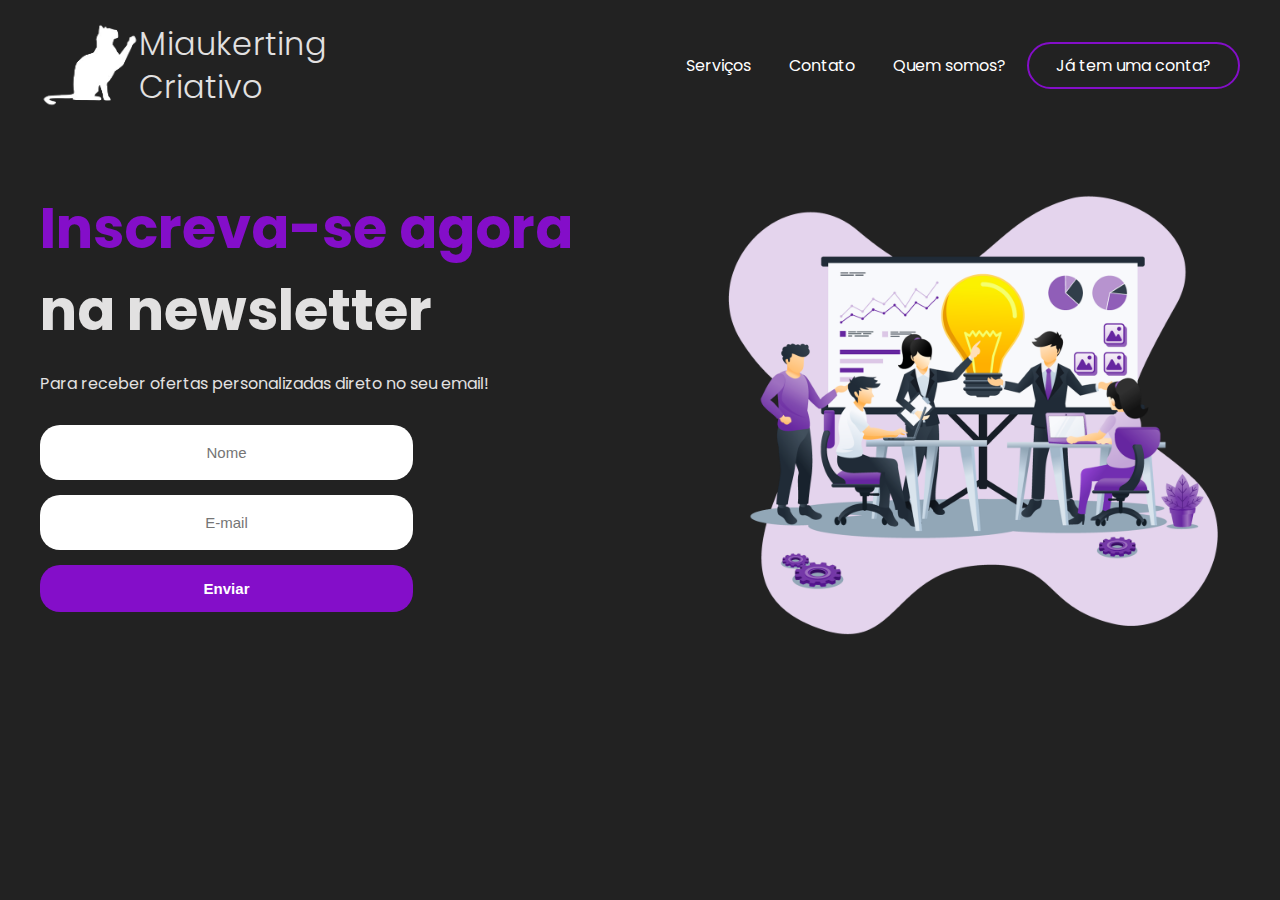
<file: index.html>
<!DOCTYPE html>
<html lang="en">
<head>
    <meta charset="UTF-8">
    <meta name="viewport" content="width=device-width, initial-scale=1.0">
    <title>Miuakerting Criativo</title>
    <link rel="preconnect" href="https://fonts.googleapis.com">
    <link rel="preconnect" href="https://fonts.gstatic.com" crossorigin>
    <link href="https://fonts.googleapis.com/css2?family=Poppins:ital,wght@0,100;0,200;0,300;0,400;0,500;0,600;0,700;0,800;0,900;1,100;1,200;1,300;1,400;1,500;1,600;1,700;1,800;1,900&display=swap" rel="stylesheet">

    <link rel="stylesheet" href="style.css">
    <link rel="stylesheet" href="media.css">
</head>

<body>
  <header>
    <div>
        <img id="cato" src="icon.png" alt="gato">
    </div>
    
    <div id="title">
        <h1>Miaukerting</h1>
        
        <h1>Criativo</h1>
    </div>

    
    <ul>
        <a href="servicos.html"><li>Serviços</li></a>
        <a href="contato.html"><li>Contato</li></a>
        <a href="qsomos.html"><li>Quem somos?</li></a>
        <a href="login.html" id="jatemcontabtn"> <li>Já tem uma conta?</li></a>
    </ul>
  </header>

  <main>
    <aside>
        <span id="newsletter"><h2>Inscreva-se agora</h2></span>
        <h2>na newsletter</h2>
        <p>
            Para receber ofertas personalizadas direto no seu email! 
        </p>
        <form >
            <input type="text" placeholder="Nome">
            <input type="email" placeholder="E-mail">
            <input type="submit" value="Enviar">
        </form>
    </aside>

    <article>
        <img id="conceito" src="concept.png" alt="conceito">
    </article>
  </main>
    
</body>
</html>
</file>
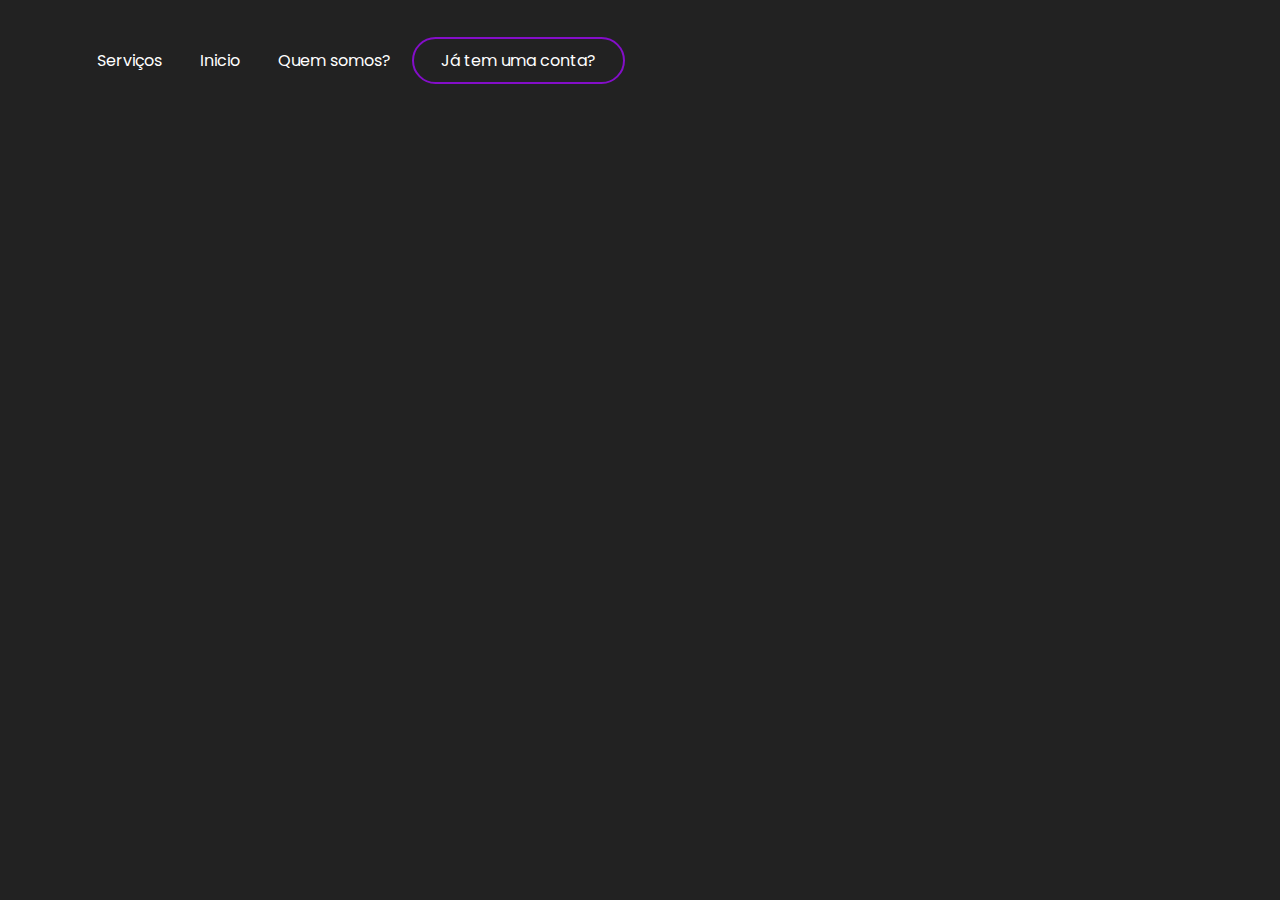
<file: contato.html>
<!DOCTYPE html>
<html lang="en">
<head>
    <meta charset="UTF-8">
    <meta name="viewport" content="width=device-width, initial-scale=1.0">
    <title>Contato</title>
    <link rel="preconnect" href="https://fonts.googleapis.com">
    <link rel="preconnect" href="https://fonts.gstatic.com" crossorigin>
    <link href="https://fonts.googleapis.com/css2?family=Poppins:ital,wght@0,100;0,200;0,300;0,400;0,500;0,600;0,700;0,800;0,900;1,100;1,200;1,300;1,400;1,500;1,600;1,700;1,800;1,900&display=swap" rel="stylesheet">

    <link rel="stylesheet" href="contato.css">
    <link rel="stylesheet" href="media.css">
</head>

<header>
    <ul>
        <a href="#"><li>Serviços</li></a>
        <a href="index.html"><li>Inicio</li></a>
        <a href="qsomos.html" id="quemsomos"><li>Quem somos? </li></a>
        <a href="login.html" id="jatemcontabtn"><li>Já tem uma conta?</li></a>
    </ul>

</header>
<body>
    
</body>
</html>
</file>
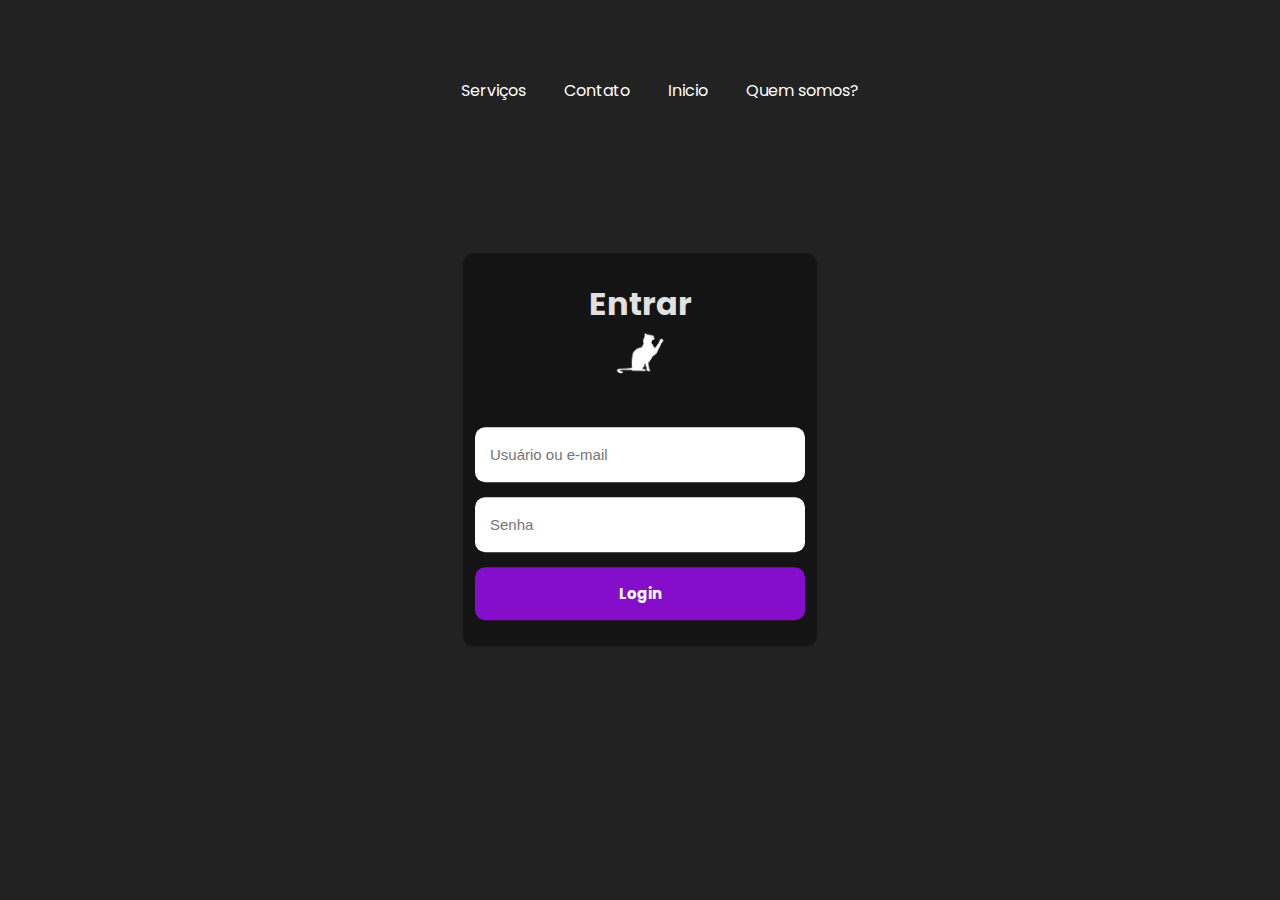
<file: login.html>
<!DOCTYPE html>
<html lang="en">
<head>
    <meta charset="UTF-8">
    <meta name="viewport" content="width=device-width, initial-scale=1.0">
    <title>Login</title>
    <link rel="preconnect" href="https://fonts.googleapis.com">
    <link rel="preconnect" href="https://fonts.gstatic.com" crossorigin>
    <link href="https://fonts.googleapis.com/css2?family=Poppins:ital,wght@0,100;0,200;0,300;0,400;0,500;0,600;0,700;0,800;0,900;1,100;1,200;1,300;1,400;1,500;1,600;1,700;1,800;1,900&display=swap" rel="stylesheet">

    <link rel="stylesheet" href="login.css">
    <link rel="stylesheet" href="media.css">
</head>
<body>
    <header>
        <ul>
            <a href="#"><li>Serviços</li></a>
            <a href="contato.html"><li>Contato</li></a>
            <a href="index.html"><li>Inicio</li></a>
            <a href="qsomos.html" id="jatemcontabtn"><li>Quem somos? </li></a>
        </ul>
    </header>

    <fieldset id="telalogin">
        
       
        <h1 id="logintext">Entrar
            <aside><img src="icon.png" alt="gato" id="gatinhologin"></aside>
        </h1>  
        <input type="text" id="nomedeusuario" placeholder="Usuário ou e-mail">
        <input type="password" id="senha" placeholder="Senha">
        <input type="submit" value="Login">

    </fieldset>
</body>
</html>
</file>
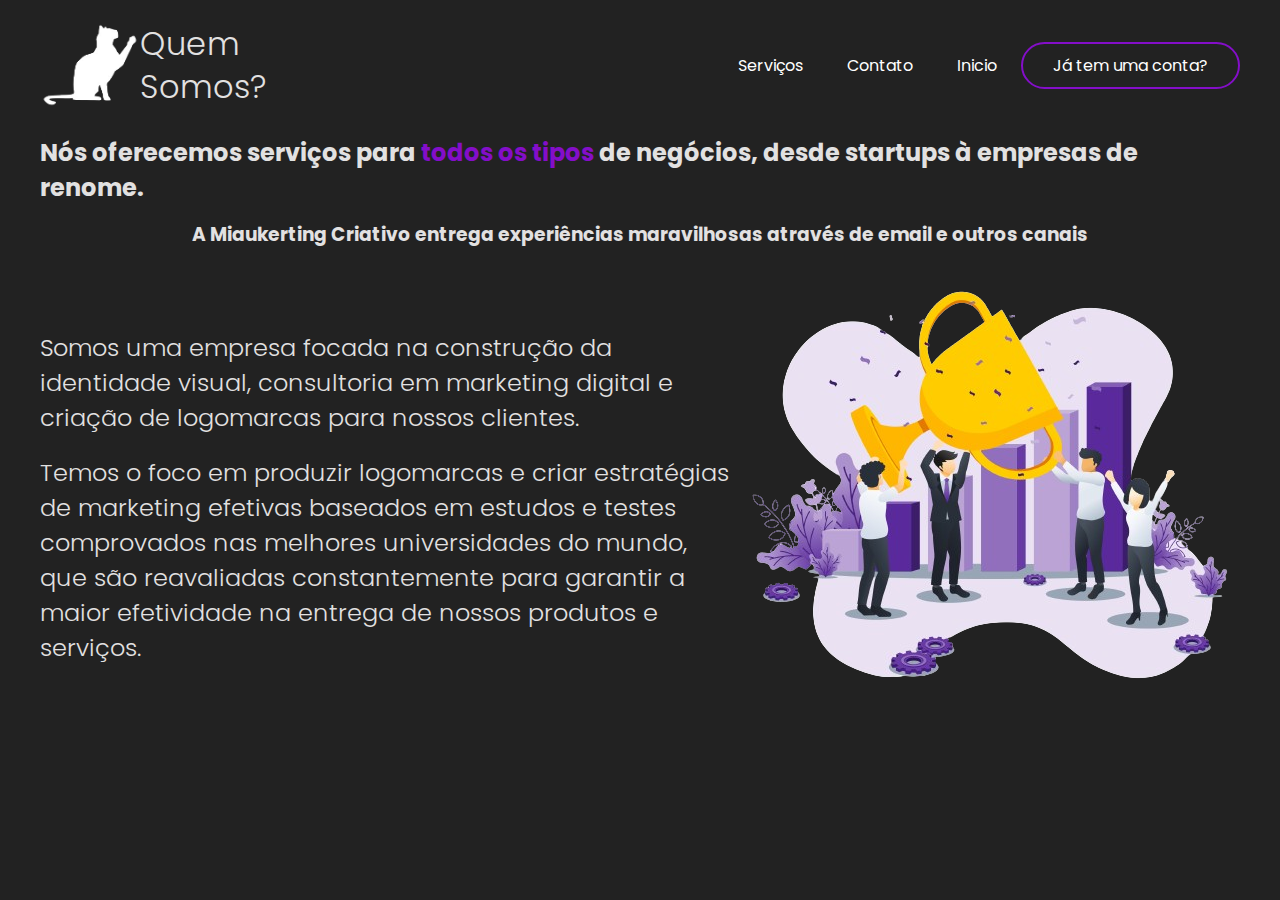
<file: qsomos.html>
<!DOCTYPE html>
<html lang="en">
<head>
    <meta charset="UTF-8">
    <meta name="viewport" content="width=device-width, initial-scale=1.0">
    <title>Quem Somos?</title>
    <link rel="stylesheet" href="qsomos.css">
    <link rel="stylesheet" href="media.css">
    <link rel="preconnect" href="https://fonts.googleapis.com">
    <link rel="preconnect" href="https://fonts.gstatic.com" crossorigin>
    <link href="https://fonts.googleapis.com/css2?family=Poppins:ital,wght@0,100;0,200;0,300;0,400;0,500;0,600;0,700;0,800;0,900;1,100;1,200;1,300;1,400;1,500;1,600;1,700;1,800;1,900&display=swap" rel="stylesheet">
</head>

<body>
    <header>
        <div>
           <span><img src="icon.png" alt="gato" id="cato" ></span>
        </div>

        <div id="qsomos">
            <h1>Quem</h1>
            <h1>Somos?</h1>
        </div>

        <ul>
            <a href="#"><li>Serviços</li></a>
            <a href="#"><li>Contato</li></a>
            <a href="index.html"><li>Inicio</li></a>
            <a href="login.html" id="jatemcontabtn"><li>Já tem uma conta? </li></a>
        </ul>
    </header>

        <h2>Nós oferecemos serviços para <span>todos os tipos</span> de negócios, desde startups à empresas de renome.</h2>
        <h3>A Miaukerting Criativo entrega experiências maravilhosas através de email e outros canais </h3>

    
    <main>
        
        
        <aside id="texto">
            <br>
            <br>
            <br>    
            <h2>Somos uma empresa focada na construção da identidade visual, consultoria em marketing digital e criação de logomarcas para nossos clientes.</h2>
            <h2>Temos o foco em produzir logomarcas e criar estratégias de marketing efetivas baseados em estudos e testes comprovados nas melhores universidades do mundo, que são reavaliadas constantemente para garantir a maior efetividade na entrega de nossos produtos e serviços.</h2>
        </aside>

        <article>
            <img id="quemsomos" src="conceptqsomos.png" alt="quemsomos">
        </article>
    </main>

</body>
</html>
</file>
<file: style.css>
@import url("/style.css");
body{
    background-color: rgb(34,34,34);
    font-family: "Poppins", serif;
    color: rgb(226, 225, 225);
    max-width: 1200px;
    margin: 0 auto;
    padding: 15px;
}

header{
    display: flex;
    flex-direction: row;
    justify-content: space-between;
    align-items: center;
}

#title{
    float: left;
    position: relative;
    display: flex;
    flex-direction: column;
    line-height: 1px;
    padding-right: 14%;
    
}

li{
    display: inline-block;
    margin: 17px;
}

h1{
    font-weight: 350;
    transform: translateX(-68px);
           
}

main{
    display: flex;
    flex-direction: row;
    margin-top: 50px;
    
}

h2{
    font-size: 56px;
    line-height: 35px;
    
    
}

span{
    color: rgb(132, 14, 201);
}

p{
    line-height: 20px;
    max-width: 500px;
}

#conceito{
    
    width: 500px;
    height: 500px;
    display: block;
    margin-left: 150px;
}

#cato{
    width: 100px;
    height: 100px;
    float: left;
    left: 0;
    top: 0;           
}

a{
    color: white;
}

a:hover{
    color: rgb(132, 14, 201);
    transition: 0.45s;
}

#jatemcontabtn{
    border: 2px solid rgb(132, 14, 201);
    padding: 10px;
    border-radius: 25px;
}

#jatemcontabtn:hover{
  background-color: rgb(132, 14, 201);
  color: white;  
}

form{
    display: flex;
    flex-direction: column;
    width: 70%;
}

form [type="submit"]{
    width: 100%;
    height: 100%;
    border: 0;
    background-color: rgb(132, 14, 201);
    color: white;
    font-weight: bold
}

form [type="submit"]:hover{
    background-color: rgb(106, 12, 160);
    transition: 0.25s;
    cursor: pointer
}


input{
    margin-top: 15px;
    height: 25px;
    padding: 15px;
    border-radius: 20px;
    border: none;
    font-size: 15px;
    text-align: center;
}
</file>
<file: media.css>
@import url("/media.css");
@media screen and (max-width: 760px){
    header{
        display: flex;
        flex-direction:column;
        align-items: center;
        text-align: center;
    }

    main{
        flex-direction: column;
    }

    form{
        margin: 0 auto;
        width: 100%;
    }

    input{
        align-self: center;
    }

    #conceito{
        display: none;

    }

    #quemsomos{
        display: none;
    }

    #qsomos{
        max-width: fit-content;
        margin-left: 65%;
        display: flex;
        flex-direction: row;
        justify-content: center;
        align-items: center;
        gap: 10px;
        text-align: center;
    }

    #cato{
        display: none;
    }

    #title{
        max-width: fit-content;
        margin-left: 45%;
        display: flex;
        flex-direction: row;
        justify-content: center;
        align-items: center;
        gap: 10px;
        text-align: center;
    
    }

    ul{
        max-width: fit-content;
        text-align: center;
        margin-right: auto;
        margin-left: auto;
    }

    form [type="submit"]{
        width: 100%;
        height: 100%;
        border: 0;
    }

    form{
        display: flex;
        flex-direction: column;
        width: fit-content;
    }


}

@media screen and (max-width: 800px){
    h2{
        line-height: 40px;
    }
}
</file>
<file: contato.css>
body{
    background-color: rgb(34,34,34);
    font-family: "Poppins", serif;
    color: rgb(226, 225, 225);
    max-width: 1200px;
    margin: 0 auto;
    padding: 15px;
}

header{
    display: inline-block;
    justify-content: space-between;
    text-align: center;
    justify-items: center;
    margin: 0 auto;
}

li{
    display: inline-block;
    margin: 17px;
    

}

a{
    color: white;
}

a:hover{
    color: rgb(132, 14, 201);
    transition: 0.45s;
}

#jatemcontabtn{
    border: 2px solid rgb(132, 14, 201);
    padding: 10px;
    border-radius: 25px;
}

#jatemcontabtn:hover{
  background-color: rgb(132, 14, 201);
  color: white;  
}
</file>
<file: login.css>
body{
    background-color: rgb(34,34,34);
    font-family: "Poppins", serif;
    color: rgb(226, 225, 225);
    max-width: 1200px;
    margin: 0 auto;
    padding: 15px;
}

#telalogin{
    margin: 0;
    position: absolute;
    top: 50%;
    left: 50%;
    -ms-transform: translate(-50%, -50%);
    transform: translate(-50%, -50%);
    border-radius: 10px;
    display: flex;
    flex-direction: column;
    border: none;
    background-color:rgb(20,20,20);
}

header{
    margin: 0 auto;
    position: absolute;
    top: 10%;
    left: 50%;
    -ms-transform: translate(-50%, -50%);
    transform: translate(-50%, -50%);
    display: flex;
    flex-direction: row;
}

input{
    width: 300px;
    margin-top: 15px;
    height: 25px;
    padding: 15px;
    border-radius: 10px;
    border: none;
    font-size: 15px;
    text-align: left;
}

#logintext{
    text-align: center;
}

#gatinhologin{
    width: 50px;
    height: 50px;
    
}

input[type="submit"]{
    width: 100%;
    height: 100%;
    border: 0;
    margin-bottom: 1rem;      
    background-color: rgb(132, 14, 201);
    color: white;
    font-weight: bold;
    text-align: center;
    font-family: "Poppins", serif;
}

input[type="submit"]:hover{
    cursor: pointer;
    background-color: rgb(106, 12, 160);
    transition: 0.25s;
}

a{
    color: white;
}

a:hover{
    color: rgb(132, 14, 201);
    transition: 0.45s;
}


header{
    display: flex;
    flex-direction: row;
    justify-content: space-between;
    align-items: center;
}

li{
    display: inline-block;
    margin: 17px;

}
</file>
<file: qsomos.css>
@import url("/qsomos.css");
body{
    background-color: rgb(34, 34, 34);
    font-family: "Poppins", serif;
    color: rgb(226, 225, 225);
    max-width: 1200px;
    margin: 0 auto;
    padding: 15px;
}

header{
    display: flex;
    flex-direction: row;
    justify-content: space-between;
    align-items: center;
}

#qsomos{
    float: left;
    position: relative;
    display: flex;
    flex-direction: column;
    line-height: 1px;
    padding-right: 23%;
}

#cato{
    width: 100px;
    height: 100px;
    float: left;
    left: 0;
    top: 0;
            
}

a{
    color: white;
}

li{
    display: inline-block;
    margin: 20px;
}

h1{
    font-weight: 350;
    transform: translateX(-68px);
}

h3{
    justify-content: bottom;
    text-align: center;
    margin-bottom: -10px;
    line-height: 20px;       
}

main{
    display: flex;
    flex-direction: row;
}

a:hover{
    color: rgb(132, 14, 201);
    transition: 0.45s;
}

#jatemcontabtn{
    border: 2px solid rgb(132, 14, 201);
    border-radius: 25px;
    padding: 10px;
}

#jatemcontabtn:hover{
    background-color: rgb(132, 14, 201);
    color: white;
}

span{
    color: rgb(132, 14, 201);
}

#texto h2{
    font-weight: 300;
}
</file>
